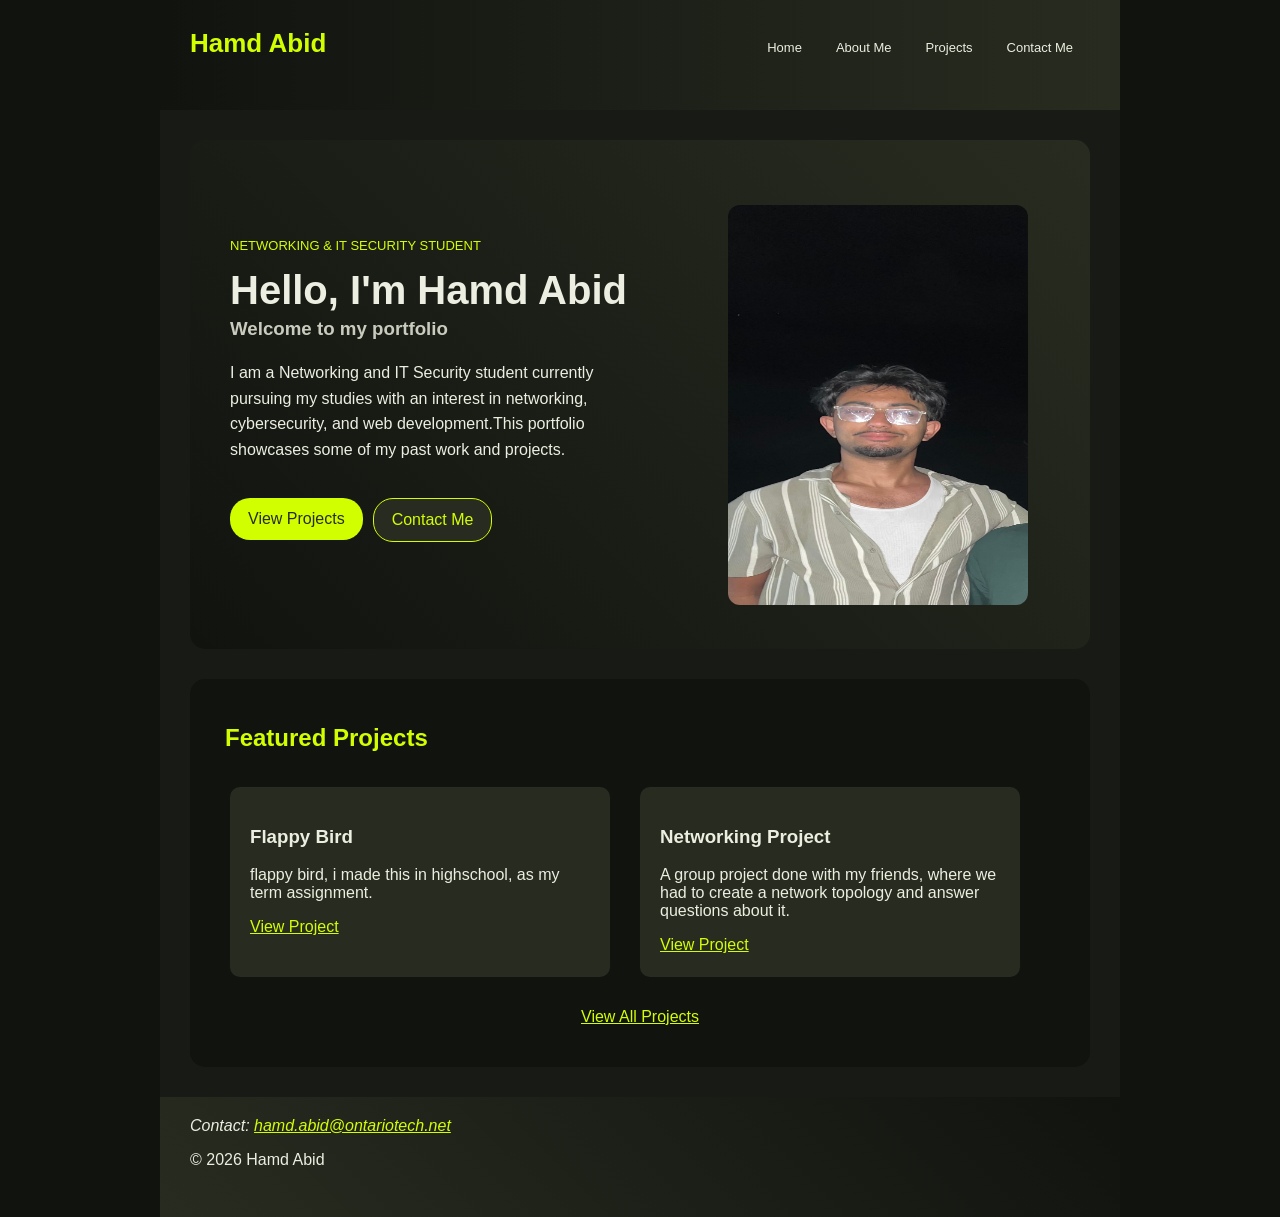
<file: index.html>
<!DOCTYPE html>
<html lang="en">

<head>

<!-- it allows browsers to interpret characters and symbols from a wide range of alphabets, copied this definition from the lecture -->
<meta charset="UTF-8">
<!--Helps the website adjust to different screen sizes-->
<meta name="viewport" content="width=device-width">
<!--the Title that will show on the webpage-->
<title>Hamd Abid | Home</title>

<!--Desktop and laptop stylesheet, used the nav elements from lecture examples for both -->
<link href="css/full.css" rel="stylesheet" type="text/css" media="only screen and (min-width:961px)">
<!--Tablet stylesheet-->
<link href="css/tablet.css" rel="stylesheet" type="text/css" media="only screen and (min-width:481px) and (max-width:960px)">
<!-- for phones -->
<link href="css/phone.css" rel="stylesheet" type="text/css" media="only screen and (max-width:480px)">
</head>

<!--All visible page content is inside the body-->
<body>
<!--Wrapper holds all the website content-->
<div id="wrapper">

<!--Header contains the name and navigation-->
<header>
<h1>Hamd Abid</h1>

<!--Navigation links connect the four pages-->
<nav>
<a class="button" href="index.html">Home</a>
<a class="button" href="about.html">About Me</a>
<a class="button" href="projects.html">Projects</a>
<a class="button" href="contact.html">Contact Me</a>
</nav>

<!--Clears the header elements-->
<div class="clear"></div>
</header>

<!--Article contains the main homepage content-->
<article>

<!-- creates the main intro layout-->
<section class="intro">

<!-- the intro text-->
<div class="intro-content">
<p class="small-heading">NETWORKING & IT SECURITY STUDENT</p>

<h2>Hello, I'm Hamd Abid</h2>

<h3>Welcome to my portfolio</h3>

<p class="intro-description">
I am a Networking and IT Security student currently pursuing my studies with an interest in networking, cybersecurity, 
and web development.This portfolio showcases some of my past work and projects.
</p>

<!--Main buttons link to projects and contact pages-->
<a class="intro-button" href="projects.html">View Projects</a>
<a class="intro-button second-button" href="contact.html">Contact Me</a>
</div>

<!--Right side contains the profile image-->
<div class="intro-image">
<img src="images/hamd-abid-image.jpg" alt="Photo of Hamd Abid">
</div>

<!--Clears the floated intro content-->
<div class="clear"></div>
</section>

<!-- shows previews of selected projects-->
<section class="featured">
<h2>Featured Projects</h2>

<!--First project preview-->
<div class="project-card">
<h3>Flappy Bird</h3>
<p>
flappy bird, i made this in highschool, as my term assignment. 
</p>
<a href="projects.html">View Project</a>
</div>

<!--Second project preview-->
<div class="project-card">
<h3>Networking Project</h3>
<p>
A group project done with my friends, where we had to 
create a network topology and answer questions about it.
</p>
<a href="projects.html">View Project</a>
</div>

<!--Clears the project cards-->
<div class="clear"></div>

<!--Links to the full projects page-->
<p class="all-projects">
<a href="projects.html">View All Projects</a>
</p>
</section>

</article>

<!--Footer contains contact information and copyright-->
<footer>
<address>
Contact: <a href="mailto:hamd.abid@ontariotech.net">hamd.abid@ontariotech.net</a>
</address>
<p>&copy; 2026 Hamd Abid</p> <!-- this was one of the outside code inspiration i took, it will be mentioned in the read me file --> 
</footer>

</div>
</body>
</html>
</file>
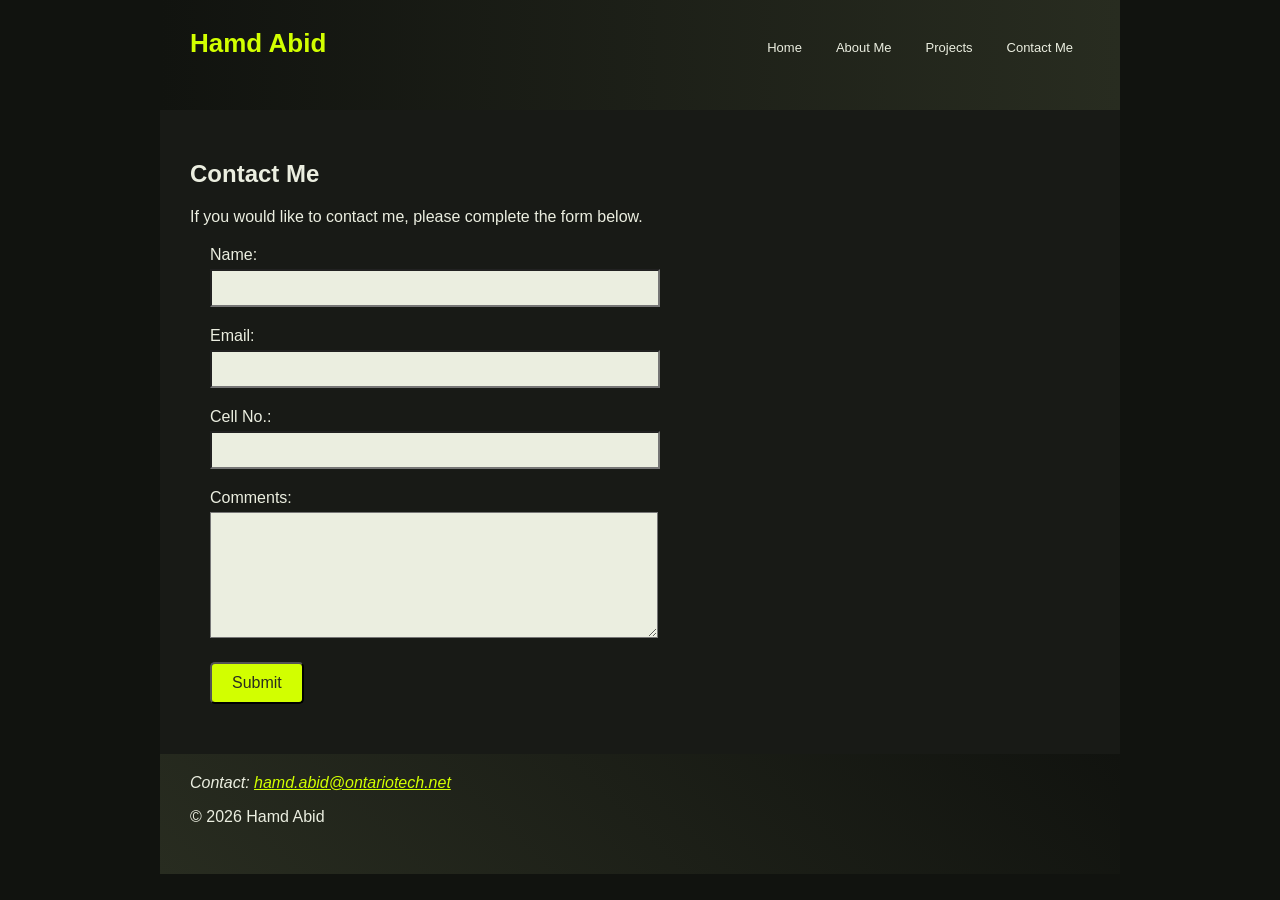
<file: contact.html>
<!DOCTYPE html>
<html lang="en"> 

<head>

<!-- it allows browsers to interpret characters and symbols from a wide range of alphabets, copied this definition from the lecture -->
<meta charset="UTF-8">
<!--Helps the website adjust to different screen sizes-->
<meta name="viewport" content="width=device-width">
<!--the Title that will show on the webpage-->
<title>Hamd Abid | Contact Me</title>

<!--Desktop and laptop stylesheet, used the navelements from lecture examples for both -->
<link href="css/full.css" rel="stylesheet" type="text/css" media="only screen and (min-width:961px)">
<!--Tablet stylesheet-->
<link href="css/tablet.css" rel="stylesheet" type="text/css" media="only screen and (min-width:481px) and (max-width:960px)">
<!--for phones-->
<link href="css/phone.css" rel="stylesheet" type="text/css" media="only screen and (max-width:480px)">
</head>

<!--All visible page content is inside the body-->
<body>
<!--Wrapper holds all the website content-->
<div id="wrapper">

<!--Header contains the name and navigation-->
<header>
<h1>Hamd Abid</h1>

<!--Navigation links connect the four pages-->
<nav>
<a class="button" href="index.html">Home</a>
<a class="button" href="about.html">About Me</a>
<a class="button" href="projects.html">Projects</a>
<a class="button" href="contact.html">Contact Me</a>
</nav>

<!--Clears the header elements-->
<div class="clear"></div>
</header>

<!--Article contains the contact form-->
<article>
<h2>Contact Me</h2>

<p>If you would like to contact me, please complete the form below.</p>

<!--Form sends the entered information through email-->
<form action="mailto:hamd.abid@ontariotech.net" method="post" enctype="text/plain" name="form">

<!--Name field must be completed-->
<p>
<label for="name">Name:</label>
<input class="form-field" type="text" id="name" name="name" required>
</p>

<!--Email field checks for an email address-->
<p>
<label for="email">Email:</label>
<input class="form-field" type="email" id="email" name="email" required>
</p>

<!--Phone field collects the visitor's cell number-->
<p>
<label for="phone">Cell No.:</label>
<input class="form-field" type="tel" id="phone" name="phone" required>
</p>

<!--Textarea allows the visitor to enter a message-->
<p>
<label for="comments">Comments:</label>
<textarea id="comments" name="comments" rows="6" required></textarea>
</p>

<!--Submit button sends the form-->
<p>
<input class="submit-button" type="submit" value="Submit">
</p>

</form>
</article>

<!--Clears floated elements before the footer-->
<div class="clear"></div>

<!--Footer contains contact information and copyright-->
<footer>
<address>
Contact: <a href="mailto:hamd.abid@ontariotech.net">hamd.abid@ontariotech.net</a>
</address>
<p>&copy; 2026 Hamd Abid</p> <!-- this was one of the outside code inspiration i took, it will be mentioned in the read me file --> 
</footer>

</div>
</body>
</html>
</file>
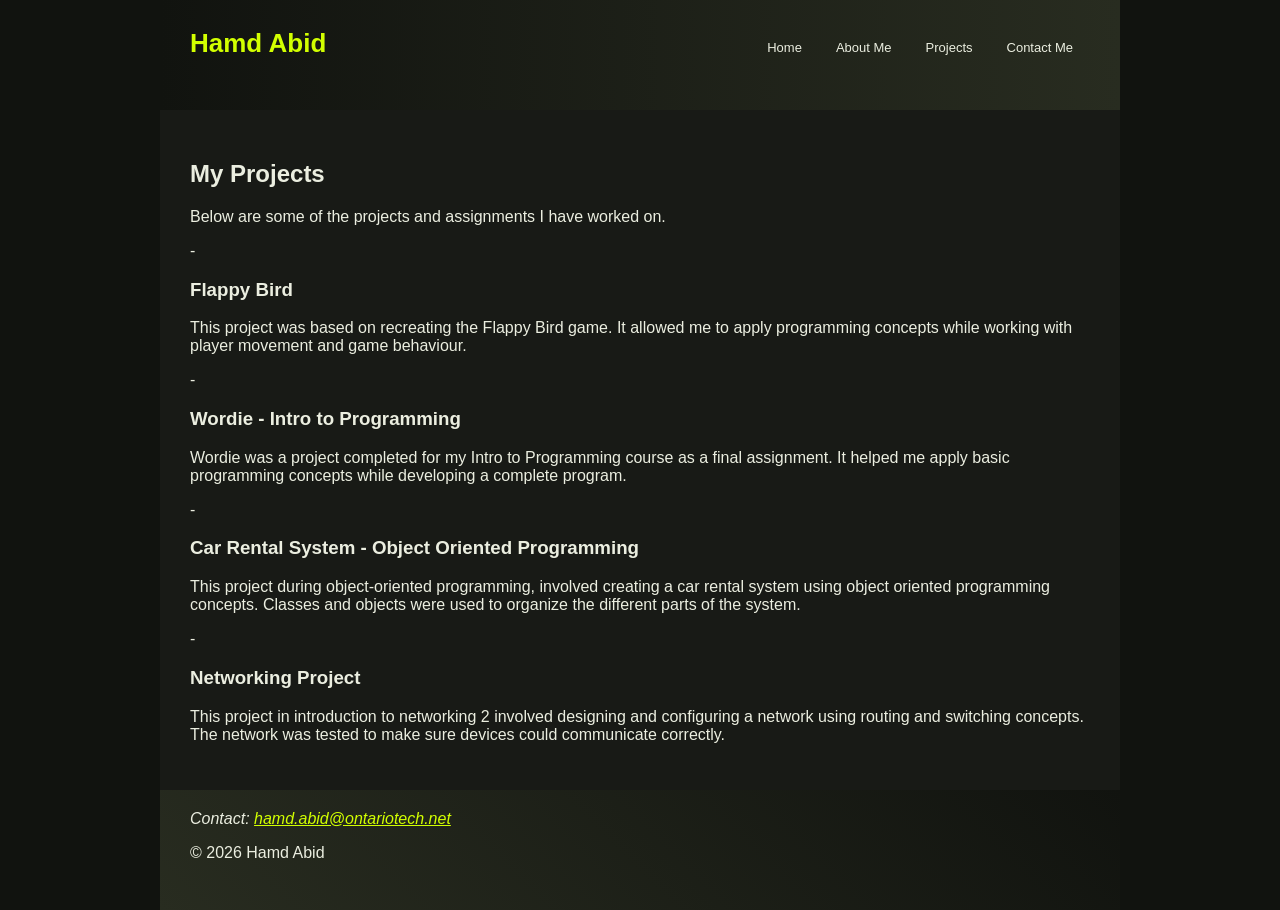
<file: projects.html>
<!DOCTYPE html>
<html lang="en">    

<head>

<!-- it allows browsers to interpret characters and symbols from a wide range of alphabets, copied this definition from the lecture -->
<meta charset="UTF-8">
<!--Helps the website adjust to different screen sizes-->
<meta name="viewport" content="width=device-width">
<!--the Title that will show on the webpage-->
<title>Hamd Abid | Projects</title>

<!--Desktop and laptop stylesheet, used the nav elements from lecture examples for both -->
<link href="css/full.css" rel="stylesheet" type="text/css" media="only screen and (min-width:961px)">
<!--Tablet stylesheet-->
<link href="css/tablet.css" rel="stylesheet" type="text/css" media="only screen and (min-width:481px) and (max-width:960px)">
<!--for phones-->
<link href="css/phone.css" rel="stylesheet" type="text/css" media="only screen and (max-width:480px)">
</head>

<!--All visible page content is inside the body-->
<body>
<!--Wrapper holds all the website content-->
<div id="wrapper">

<!--Header contains the name and navigation-->
<header>
<h1>Hamd Abid</h1>

<!--Navigation links connect the four pages-->
<nav>
<a class="button" href="index.html">Home</a>
<a class="button" href="about.html">About Me</a>
<a class="button" href="projects.html">Projects</a>
<a class="button" href="contact.html">Contact Me</a>
</nav>

<!--Clears the header elements-->
<div class="clear"></div>
</header>

<!--Article contains all project information-->
<article>
<h2>My Projects</h2>

<p>Below are some of the projects and assignments I have worked on.</p>

-<section>
<h3>Flappy Bird</h3>
<p>
This project was based on recreating the Flappy Bird game.
It allowed me to apply programming concepts while working
with player movement and game behaviour.
</p>
</section>

-<section>
<h3>Wordie - Intro to Programming</h3>
<p>
Wordie was a project completed for my Intro to Programming course as a final assignment.
It helped me apply basic programming concepts while developing a complete program.
</p>
</section>

-<section>
<h3>Car Rental System - Object Oriented Programming</h3>
<p>
This project during object-oriented programming, involved creating a car rental system using object oriented programming concepts.
Classes and objects were used to organize the different parts of the system.
</p>
</section>

-<section>
<h3>Networking Project</h3>
<p>
This project in introduction to networking 2 involved designing and configuring a network using routing and switching concepts.
The network was tested to make sure devices could communicate correctly.
</p>
</section>

</article>

<!--Clears elements before the footer-->
<div class="clear"></div>

<!--Footer contains contact information and copyright-->
<footer>
<address>
Contact: <a href="mailto:hamd.abid@ontariotech.net">hamd.abid@ontariotech.net</a>
</address>
<p>&copy; 2026 Hamd Abid</p> <!-- this was one of the outside code inspiration i took, it will be mentioned in the read me file --> 
</footer>

</div>
</body>
</html>
</file>
<file: css/full.css>
@charset "UTF-8";

/*The body style controls the background and font for the whole page*/
body {
background-color:#11130f;
font-family:Verdana, Geneva, Arial, sans-serif;
padding:0px;
margin:0px;
}

/*The wrapper keeps the desktop page centered at 960px*/
#wrapper {
width:960px;
margin-left:auto;
margin-right:auto;
background-color:#181a16;
}

/*The header contains the name and navigation*/
header {
min-height:70px;
padding:20px 30px;
background:linear-gradient(to right, #11130f 0%, #282c20 100%);
}

/*The main name is displayed on the left side of the header*/
header h1 {
float:left;
color:#d2ff00;
margin:8px 0px 0px 0px;
font-size:26px;
}

/*The navigation is displayed on the right side of the header*/
nav {
float:right;
margin-top:5px;
}

/*The button class styles the navigation links*/
.button {
display:block;
float:left;
color:#ebeee0;
text-decoration:none;
padding:10px 12px;
margin:5px;
font-size:small;
border-radius:5px;
transition:background 0.5s, color 0.5s, transform 0.5s;
}

/*The hover style changes a navigation link when the mouse is over it*/
.button:hover {
background-color:#d2ff00;
color:#282c20;
transform:scale(1.05);
}

/*The article style controls the main page content*/
article {
padding:30px;
background-color:#181a16;
color:#ebeee0;
}

/*The intro class creates the main homepage introduction area*/
.intro {
min-height:400px;
padding:40px;
margin:0px;
background:linear-gradient(45deg, #11130f 0%, #282c20 100%);
border-radius:15px;
}

/*The introduction content is floated to the left*/
.intro-content {
float:left;
width:50%;
padding-top:45px;
}

/*The introduction image is floated to the right*/
.intro-image {
float:right;
width:42%;
text-align:center;
padding-top:25px;
}

/*The homepage profile image has its own size*/
.intro-image img {
width:300px;
height:400px;
border-radius:12px;
}

/*The small heading uses the lime accent colour*/
.small-heading {
color:#d2ff00;
font-size:small;
margin-bottom:15px;
}

/*The main intro heading is larger than the other headings*/
.intro h2 {
color:#ebeee0;
font-size:40px;
margin-top:10px;
margin-bottom:5px;
}

/*The smaller intro heading uses a lighter colour*/
.intro h3 {
color:#c8cbbd;
margin-top:5px;
}

/*The introduction paragraph has extra line spacing*/
.intro-description {
line-height:1.6;
margin-top:20px;
}

/*The intro button class creates the main homepage buttons*/
.intro-button {
display:block;
float:left;
text-decoration:none;
background-color:#d2ff00;
color:#282c20;
padding:12px 18px;
margin-top:20px;
margin-right:10px;
border-radius:20px;
transition:background 0.5s, transform 0.5s;
}

/*The second button uses a different colour style*/
.second-button {
background-color:#282c20;
color:#d2ff00;
border:1px solid #d2ff00;
}

/*The intro buttons change slightly when hovered*/
.intro-button:hover {
background-color:#ebeee0;
color:#282c20;
transform:scale(1.05);
}

/*The featured class holds the project previews*/
.featured {
margin-top:30px;
padding:25px;
background-color:#11130f;
border-radius:15px;
}

/*The featured projects heading uses the lime accent colour*/
.featured h2 {
color:#d2ff00;
margin-left:10px;
}

/*The project cards are displayed beside each other*/
.project-card {
float:left;
width:40%;
min-height:150px;
padding:20px;
margin:15px;
background-color:#282c20;
border-radius:10px;
transition:transform 0.5s;
}

/*The project card headings use light text*/
.project-card h3 {
color:#ebeee0;
}

/*The project links use the lime accent colour*/
.project-card a {
color:#d2ff00;
}

/*The project cards slightly increase in size when hovered*/
.project-card:hover {
transform:scale(1.03);
}

/*The link below the project cards is centered*/
.all-projects {
text-align:center;
}

/*The projects link uses the lime accent colour*/
.all-projects a {
color:#d2ff00;
}

/*The about section places the photo and text beside each other*/
.about-top {
padding:20px;
}

/*The about page photo stays on the left*/
.about-photo {
float:left;
width:25%;
}

/*The about page introduction stays on the right*/
.about-text {
float:right;
width:70%;
}

/*The about page image is kept smaller than the homepage image*/
img.about-image {
width:140px;
height:auto;
border-radius:12px;
}

/*The introduction heading uses the lime accent colour*/
.about-text h3 {
color:#d2ff00;
margin-top:0px;
}

/*The introduction text has extra line spacing*/
.about-text p {
line-height:1.6;
}

/*The clear class stops floated elements from affecting later content*/
.clear {
clear:both;
}

/*The footer contains the contact information and copyright*/
footer {
min-height:80px;
padding:20px 30px;
background:linear-gradient(45deg, #282c20 0%, #11130f 100%);
color:#ebeee0;
}

/*The footer email link uses the lime accent colour*/
footer a {
color:#d2ff00;
}

/*Normal images cannot become wider than their container*/
img {
max-width:100%;
height:auto;
}

/*The video stays inside the page*/
video {
max-width:100%;
height:auto;
margin:15px;
}

/*Sections use the main light text colour*/
section {
color:#ebeee0;
}

/*The form has spacing around it*/
form {
margin:20px;
}

/*Each form row has space underneath it*/
form p {
margin-bottom:20px;
}

/*Labels are displayed above each form field*/
label {
display:block;
margin-bottom:5px;
}

/*The main form fields all use the same size*/
.form-field {
width:50%;
padding:8px;
font-size:medium;
background-color:#ebeee0;
color:#282c20;
}

/*The comments box matches the other form fields*/
textarea {
width:50%;
padding:8px;
font-family:Verdana, Geneva, Arial, sans-serif;
font-size:medium;
background-color:#ebeee0;
color:#282c20;
}

/*The submit button uses the lime accent colour*/
.submit-button {
padding:10px 20px;
font-size:medium;
background-color:#d2ff00;
color:#282c20;
border-radius:5px;
transition:background 0.5s, transform 0.5s;
}

/*The submit button changes when hovered*/
.submit-button:hover {
background-color:#c8cbbd;
transform:scale(1.05);
}
</file>
<file: css/tablet.css>
@charset "UTF-8";

/*The body style controls the background and font for the whole page, 
taken striaght from week 3*/
body {
background-color:#11130f;
font-family:Verdana, Arial, sans-serif;
padding:0px;
margin:0px;
}

/*The wrapper uses most of the tablet screen*/
#wrapper {
width:95%;
margin-left:auto;
margin-right:auto;
background-color:#181a16;
}

/*The header contains the name and navigation*/
header {
min-height:120px;
padding:15px;
background:linear-gradient(to right, #11130f 0%, #282c20 100%);
}

/*The name is centered on tablet screens*/
header h1 {
color:#d2ff00;
text-align:center;
margin-top:5px;
margin-bottom:15px;
font-size:26px;
}

/*The navigation uses the full tablet width*/
nav {
width:100%;
}

/*The navigation buttons use percentage widths*/
.button {
display:block;
float:left;
width:20%;
text-align:center;
color:#ebeee0;
text-decoration:none;
padding:8px 1%;
margin:5px 1%;
font-size:small;
border-radius:5px;
transition:background 0.5s, color 0.5s, transform 0.5s;
}

/*The navigation changes when hovered*/
.button:hover {
background-color:#d2ff00;
color:#282c20;
transform:scale(1.05);
}

/*The article controls the main tablet content*/
article {
padding:20px;
background-color:#181a16;
color:#ebeee0;
}

/*The intro area uses an angled gradient*/
.intro {
padding:25px;
margin:0px;
background:linear-gradient(45deg, #11130f 0%, #282c20 100%);
border-radius:15px;
}

/*The introduction text uses the full tablet width*/
.intro-content {
width:100%;
padding-top:10px;
}

/*The homepage image moves below the introduction*/
.intro-image {
clear:both;
width:100%;
text-align:center;
padding-top:30px;
}

/*The homepage image is smaller on tablets*/
.intro-image img {
width:240px;
height:320px;
border-radius:12px;
}

/*The small heading uses the lime accent colour*/
.small-heading {
color:#d2ff00;
font-size:small;
margin-bottom:15px;
}

/*The main heading is smaller on tablets*/
.intro h2 {
color:#ebeee0;
font-size:34px;
margin-top:10px;
margin-bottom:5px;
}

/*The highlight class uses the lime accent colour*/
.highlight {
color:#d2ff00;
}

/*The smaller intro heading uses a light grey colour*/
.intro h3 {
color:#c8cbbd;
margin-top:5px;
}

/*The introduction paragraph has extra line spacing*/
.intro-description {
line-height:1.6;
margin-top:20px;
}

/*The main homepage buttons stay beside each other*/
.intro-button {
display:block;
float:left;
text-decoration:none;
background-color:#d2ff00;
color:#282c20;
padding:12px 18px;
margin-top:20px;
margin-right:10px;
border-radius:20px;
transition:background 0.5s, transform 0.5s;
}

/*The second button uses a darker style*/
.second-button {
background-color:#282c20;
color:#d2ff00;
border:1px solid #d2ff00;
}

/*The buttons change when hovered*/
.intro-button:hover {
background-color:#ebeee0;
color:#282c20;
transform:scale(1.05);
}

/*The featured section contains the project previews*/
.featured {
margin-top:25px;
padding:20px;
background-color:#11130f;
border-radius:15px;
}

/*The featured heading uses the lime accent colour*/
.featured h2 {
color:#d2ff00;
}

/*The project cards use percentage widths*/
.project-card {
float:left;
width:41%;
min-height:160px;
padding:3%;
margin:1.5%;
background-color:#282c20;
border-radius:10px;
transition:transform 0.5s;
}

/*The project headings use light text*/
.project-card h3 {
color:#ebeee0;
}

/*The project links use the lime accent colour*/
.project-card a {
color:#d2ff00;
}

/*The project cards slightly increase in size when hovered*/
.project-card:hover {
transform:scale(1.03);
}

/*The projects link is centered*/
.all-projects {
text-align:center;
}

/*The projects link uses the lime accent colour*/
.all-projects a {
color:#d2ff00;
}

/*The clear class stops floated elements*/
.clear {
clear:both;
}

/*The footer contains the contact information and copyright*/
footer {
min-height:80px;
padding:20px;
background:linear-gradient(45deg, #282c20 0%, #11130f 100%);
color:#ebeee0;
}

/*The footer link uses the lime accent colour*/
footer a {
color:#d2ff00;
}

/*Images cannot become wider than their container*/
img {
max-width:100%;
height:auto;
}

/*The about page image is smaller on tablets*/
img.about-image {
width:180px;
height:auto;
border-radius:12px;
}

/*The video adjusts to the tablet width*/
video {
max-width:90%;
height:auto;
margin:15px;
}

/*Sections use the main light text colour*/
section {
color:#ebeee0;
}

/*The form has spacing around it*/
form {
margin:15px;
}

/*Each form row has space underneath it*/
form p {
margin-bottom:20px;
}

/*Labels are displayed above each field*/
label {
display:block;
margin-bottom:5px;
}

/*Form fields are wider on tablets*/
.form-field {
width:75%;
padding:8px;
font-size:medium;
background-color:#ebeee0;
color:#282c20;
}

/*The comments box matches the other form fields*/
textarea {
width:75%;
padding:8px;
font-family:Verdana, Arial, sans-serif;
font-size:medium;
background-color:#ebeee0;
color:#282c20;
}

/*The submit button uses the lime accent colour*/
.submit-button {
padding:10px 20px;
font-size:medium;
background-color:#d2ff00;
color:#282c20;
border-radius:5px;
transition:background 0.5s, transform 0.5s;
}

/*The submit button changes when hovered*/
.submit-button:hover {
background-color:#c8cbbd;
transform:scale(1.05);
}
</file>
<file: css/phone.css>
@charset "UTF-8";

/*The body style controls the background and font for the whole page, 
taken striaght from week 3*/
body {
background-color:#11130f;
font-family:Verdana, Arial, sans-serif;
padding:0px;
margin:0px;
}

/*The wrapper uses the full phone width*/
#wrapper {
width:100%;
margin-left:auto;
margin-right:auto;
background-color:#181a16;
}

/*The header contains the name and navigation*/
header {
padding:15px;
background:linear-gradient(to right, #11130f 0%, #282c20 100%);
}

/*The name is centered on phone screens*/
header h1 {
color:#d2ff00;
text-align:center;
margin-top:5px;
margin-bottom:15px;
font-size:24px;
}

/*The navigation uses the full phone width*/
nav {
width:100%;
}

/*Navigation links are stacked vertically*/
.button {
display:block;
width:90%;
text-align:center;
color:#ebeee0;
text-decoration:none;
padding:12px 0px;
margin:8px auto;
font-size:medium;
background-color:#282c20;
border-radius:5px;
transition:background 0.5s, color 0.5s;
}

/*The navigation changes when hovered*/
.button:hover {
background-color:#d2ff00;
color:#282c20;
}

/*The article controls the main phone content*/
article {
padding:10px;
background-color:#181a16;
color:#ebeee0;
}

/*The intro area uses an angled gradient*/
.intro {
padding:20px;
margin:0px;
background:linear-gradient(45deg, #11130f 0%, #282c20 100%);
border-radius:10px;
}

/*The introduction uses the full phone width*/
.intro-content {
width:100%;
text-align:center;
}

/*The homepage image is placed below the introduction*/
.intro-image {
width:100%;
text-align:center;
padding-top:25px;
}

/*The homepage image is smaller on phones*/
.intro-image img {
width:200px;
height:267px;
border-radius:12px;
}

/*The small heading uses the lime accent colour*/
.small-heading {
color:#d2ff00;
font-size:small;
margin-bottom:10px;
}

/*The main heading is smaller on phones*/
.intro h2 {
color:#ebeee0;
font-size:30px;
margin-top:10px;
margin-bottom:5px;
}

/*The highlight class uses the lime accent colour*/
.highlight {
color:#d2ff00;
}

/*The smaller intro heading uses a light grey colour*/
.intro h3 {
color:#c8cbbd;
font-size:medium;
}

/*The introduction paragraph has extra line spacing*/
.intro-description {
line-height:1.6;
margin-top:15px;
}

/*The main homepage buttons are stacked vertically*/
.intro-button {
display:block;
width:85%;
text-align:center;
text-decoration:none;
background-color:#d2ff00;
color:#282c20;
padding:12px 0px;
margin:12px auto;
border-radius:20px;
transition:background 0.5s, transform 0.5s;
}

/*The second button uses a darker style*/
.second-button {
background-color:#282c20;
color:#d2ff00;
border:1px solid #d2ff00;
}

/*The buttons change when hovered*/
.intro-button:hover {
background-color:#ebeee0;
color:#282c20;
transform:scale(1.03);
}

/*The featured section contains project previews*/
.featured {
margin-top:20px;
padding:15px;
background-color:#11130f;
border-radius:10px;
}

/*The featured projects heading is centered*/
.featured h2 {
color:#d2ff00;
text-align:center;
}

/*Project cards are stacked vertically*/
.project-card {
width:85%;
min-height:140px;
padding:15px;
margin:15px auto;
background-color:#282c20;
border-radius:10px;
transition:transform 0.5s;
}

/*The project headings use light text*/
.project-card h3 {
color:#ebeee0;
}

/*The project links use the lime accent colour*/
.project-card a {
color:#d2ff00;
}

/*The project cards slightly increase in size when hovered*/
.project-card:hover {
transform:scale(1.02);
}

/*The projects link is centered*/
.all-projects {
text-align:center;
}

/*The projects link uses the lime accent colour*/
.all-projects a {
color:#d2ff00;
}

/*Sections use the main light text colour*/
section {
color:#ebeee0;
}

/*Normal sections have less spacing on phones*/
article section {
padding:15px;
margin:10px 0px;
}

/*The clear class stops floated elements*/
.clear {
clear:both;
}

/*The footer contains the contact information and copyright*/
footer {
min-height:80px;
padding:20px;
background:linear-gradient(45deg, #282c20 0%, #11130f 100%);
color:#ebeee0;
text-align:center;
}

/*The footer link uses the lime accent colour*/
footer a {
color:#d2ff00;
}

/*Images cannot become wider than the screen*/
img {
max-width:100%;
height:auto;
}

/*The about page image is smaller on phones*/
img.about-image {
width:150px;
height:auto;
border-radius:12px;
}

/*The video uses most of the phone width*/
video {
width:90%;
height:auto;
margin:15px 5%;
}

/*The form has spacing around it*/
form {
margin:10px;
}

/*Each form row has space underneath it*/
form p {
margin-bottom:20px;
}

/*Labels are displayed above each field*/
label {
display:block;
margin-bottom:5px;
}

/*Form fields use most of the phone width*/
.form-field {
width:90%;
padding:10px;
font-size:medium;
background-color:#ebeee0;
color:#282c20;
}

/*The comments box uses most of the phone width*/
textarea {
width:90%;
padding:10px;
font-family:Verdana, Arial, sans-serif;
font-size:medium;
background-color:#ebeee0;
color:#282c20;
}

/*The submit button is larger on phones*/
.submit-button {
width:50%;
padding:12px;
font-size:medium;
background-color:#d2ff00;
color:#282c20;
border-radius:5px;
transition:background 0.5s, transform 0.5s;
}

/*The submit button changes when hovered*/
.submit-button:hover {
background-color:#c8cbbd;
transform:scale(1.03);
}
</file>
